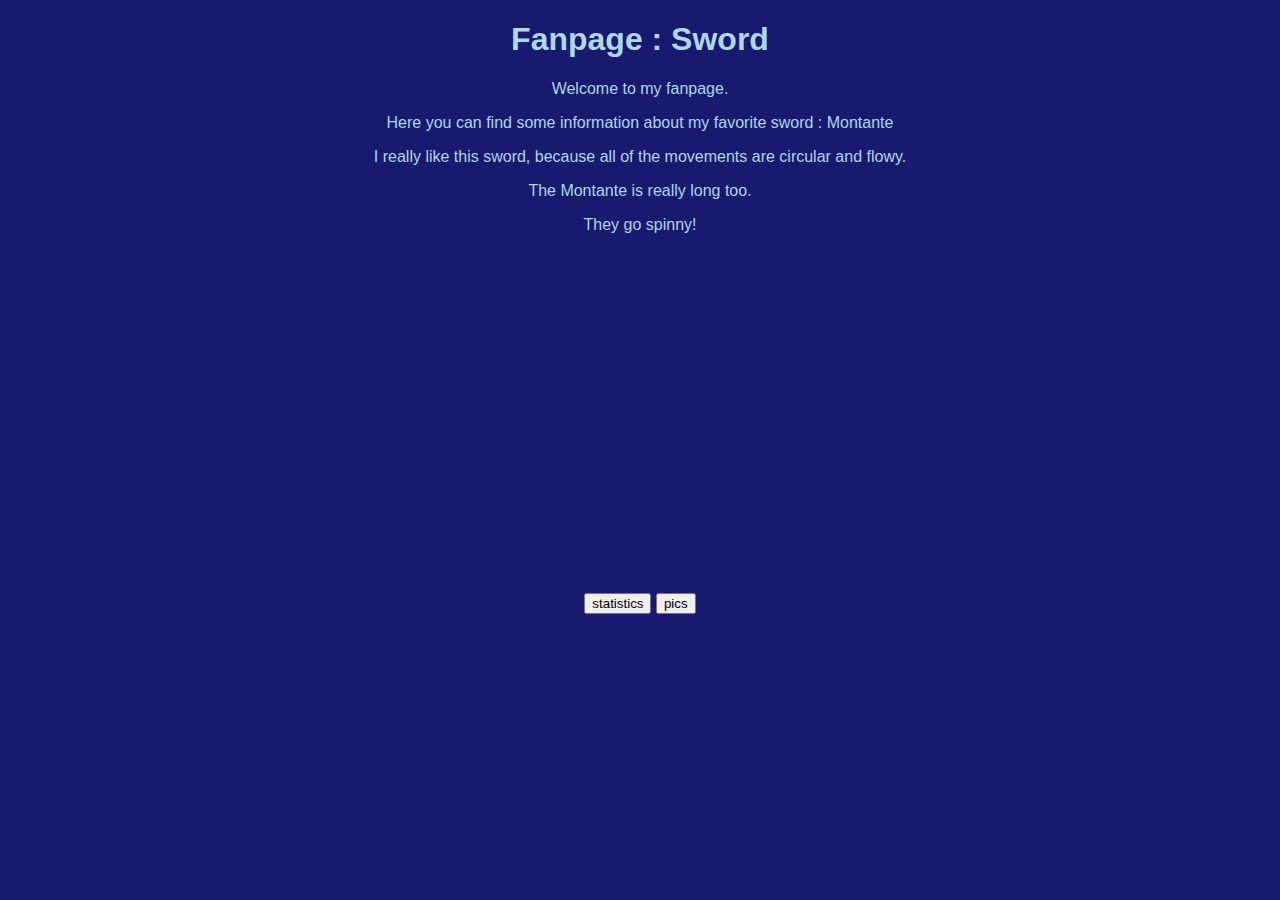
<file: index.html>
<!DOCTYPE html>
<html lang="en">
<head>
    <meta charset="UTF-8">
    <meta name="viewport" content="width=device-width, initial-scale=1.0">
    <title>My Favorite!</title>
    <link rel="stylesheet" href="style.css">
</head>
<body>
    <div class="title">
        <h1>Fanpage : Sword</h1>
    </div>
    <div class="intro">
        <p>Welcome to my fanpage. </p>
        <p>Here you can find some information about my favorite sword : Montante</p>

        <p>I really like this sword, because all of the movements are circular and flowy.</p>
        <p>The Montante is really long too.</p>
        <p>They go spinny!</p>
    </div>
    <div class="youtube">
        <iframe width="560" 
        height="315" 
        src="https://www.youtube.com/embed/nYNy_drriXs?si=topz0RR2XaPcFY4L" 
        title="YouTube video player" 
        frameborder="0" 
        allow="accelerometer; autoplay; clipboard-write; encrypted-media; gyroscope; picture-in-picture; web-share" 
        referrerpolicy="strict-origin-when-cross-origin" 
        allowfullscreen></iframe>
    </div>
    <div class="menu">
        <a href="statistics.html"><input type="button" value="statistics"></a>
        <a href="photos.html"><input type="button" value="pics"></a>
    </div>
</body>
</html>
</file>
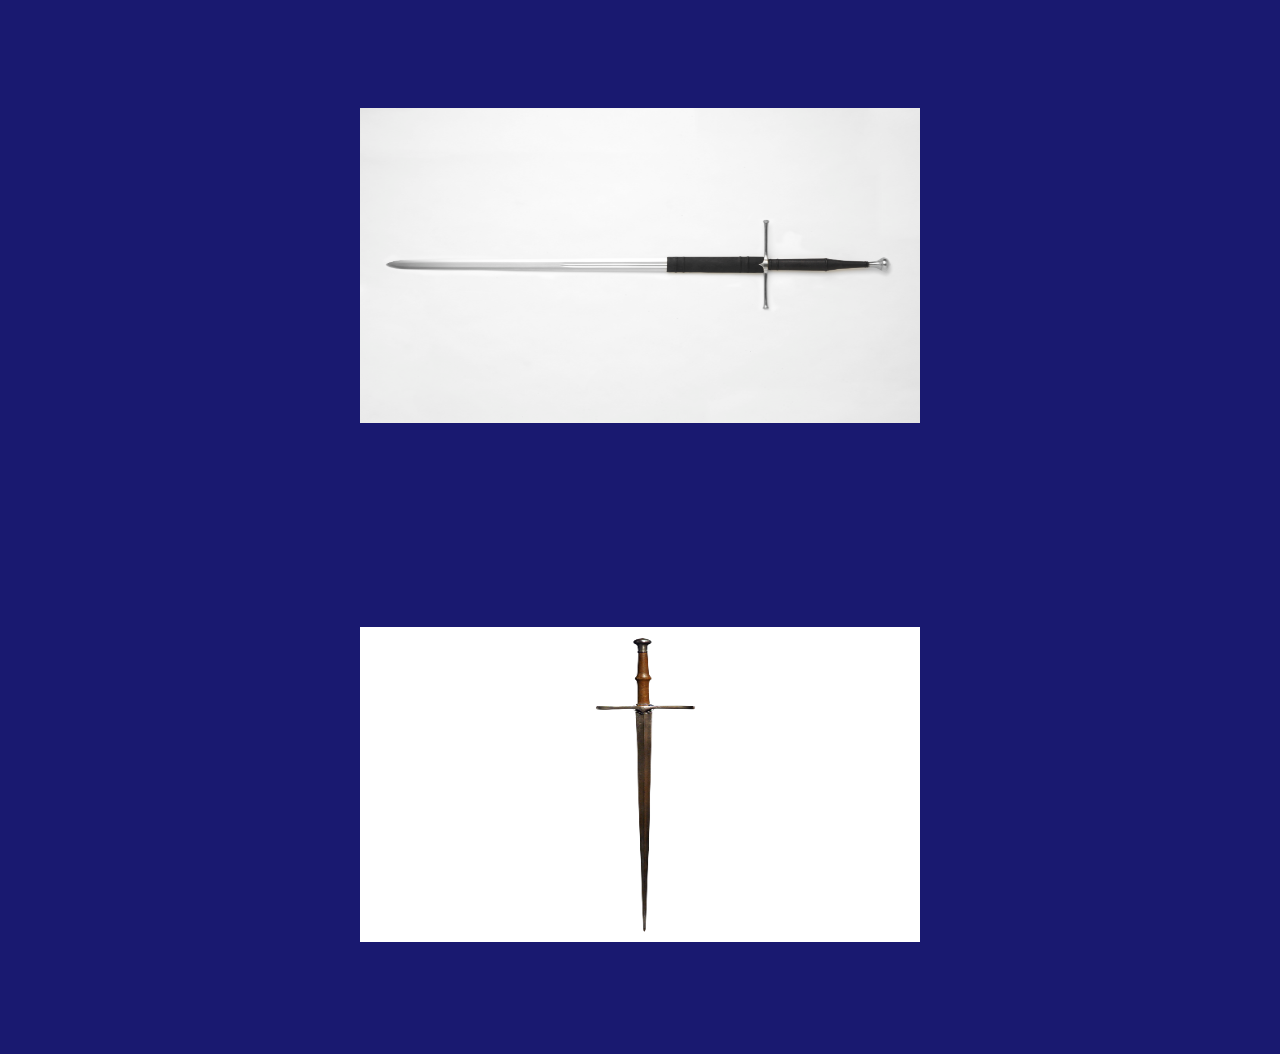
<file: photos.html>
<!DOCTYPE html>
<html lang="en">
<head>
    <meta charset="UTF-8">
    <meta name="viewport" content="width=device-width, initial-scale=1.0">
    <title>Pics</title>
    <link rel="stylesheet" href="style.css">
</head>
<body>
    <img src="1.jpg"
    width="560" 
    height="315">
    <img src="2.jpg"
        width="560" 
        height="315" >
</body>
</html>
</file>
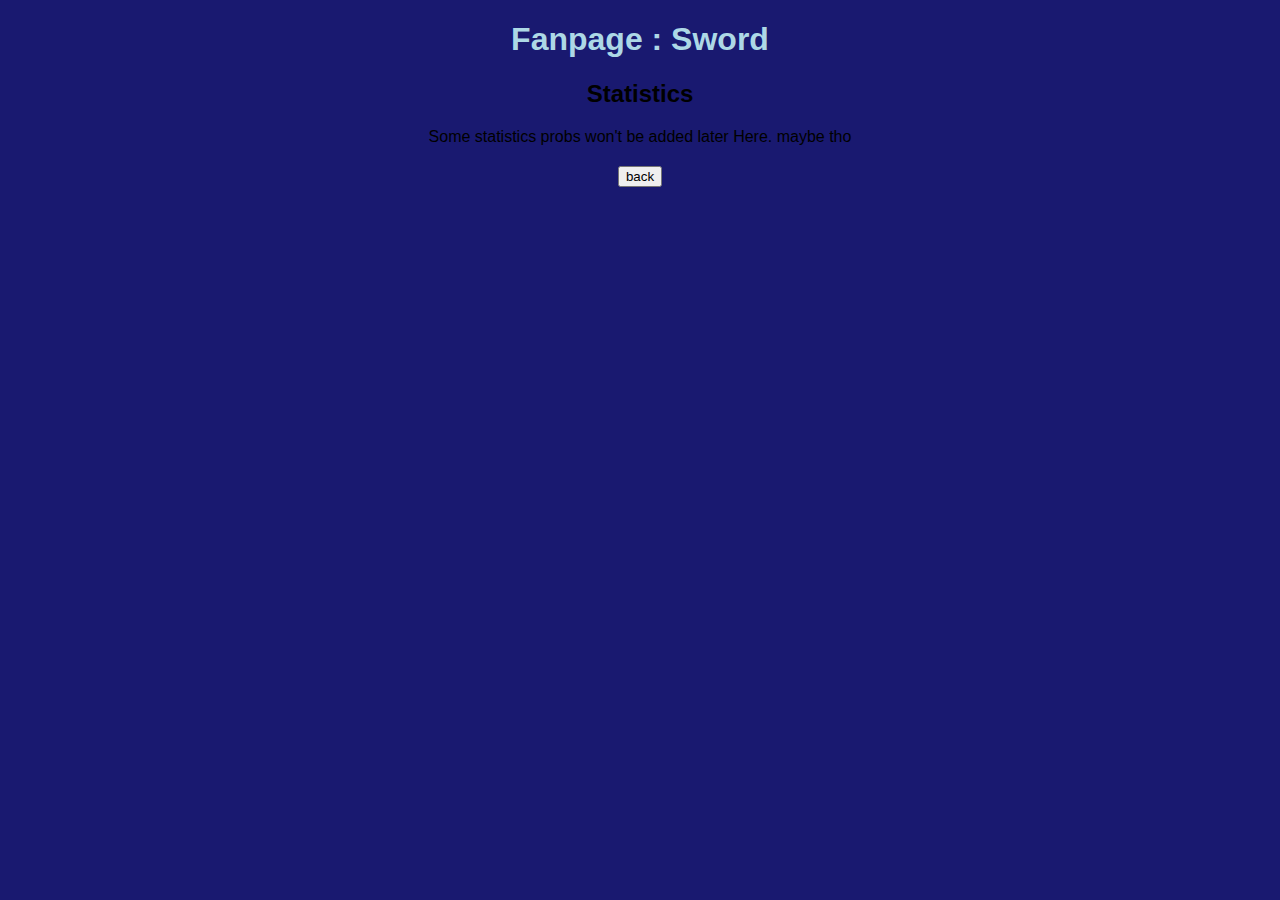
<file: statistics.html>
<!DOCTYPE html>
<html lang="en">
<head>
    <meta charset="UTF-8">
    <meta name="viewport" content="width=device-width, initial-scale=1.0">
    <title>Fanpage: Statistics</title>
    <link rel="stylesheet" href="style.css">
</head>
<body>
    <div class="title">
        <h1>Fanpage : Sword</h1>
    </div>
    <div class="subtitle">
        <h2>Statistics</h2>
    </div>
    <div class="statistics">
        Some statistics probs won't be added later Here. maybe tho
    </div>
    <a href="index.html"><input type="button" value="back"></a>
</body>
</html>
</file>
<file: style.css>
body{
    background-color: midnightblue;
    text-align: center;
    font-family: 'Trebuchet MS', 'Lucida Sans Unicode', 'Lucida Grande', 'Lucida Sans', Arial, sans-serif;
}

div{
    margin-bottom: 20px;
}
h1{
    color: lightblue;
}
p{
    color: lightblue;
}
img{
    text-align: center;
    padding: 100px;
}
</file>
